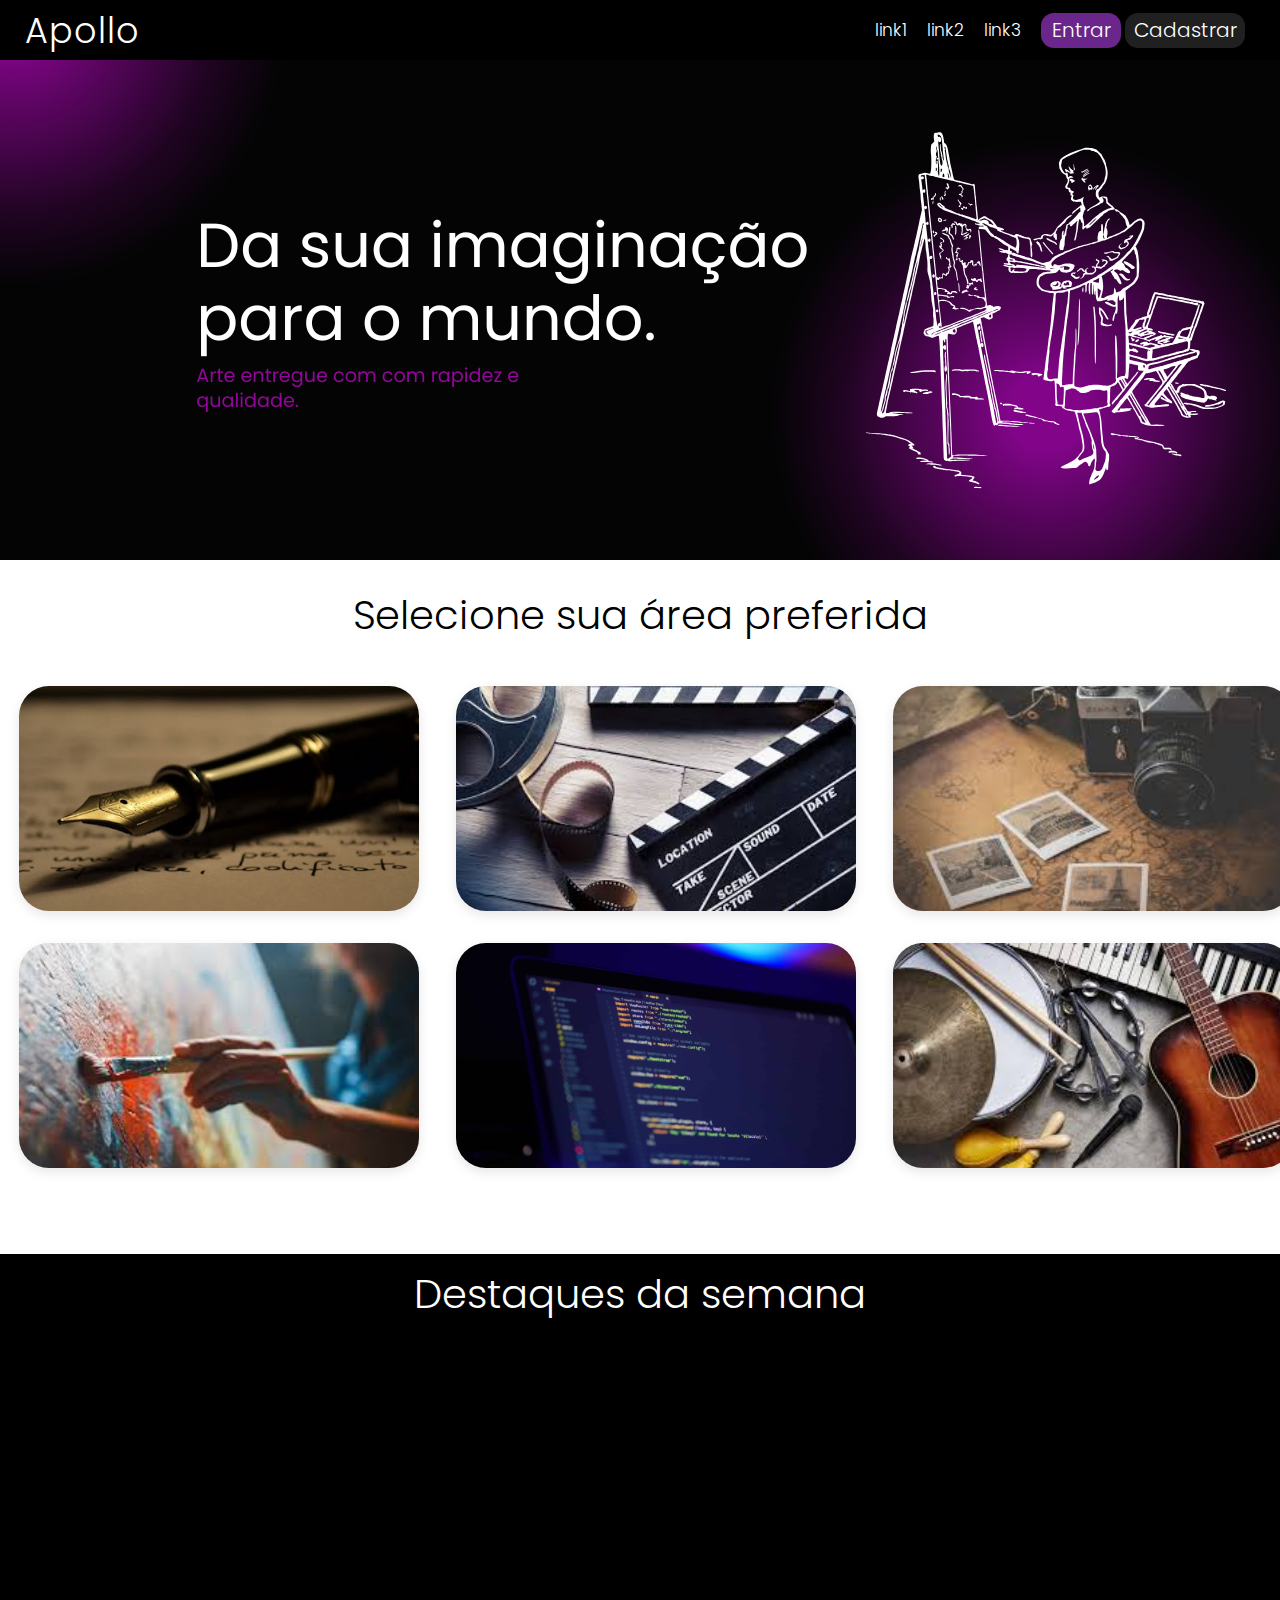
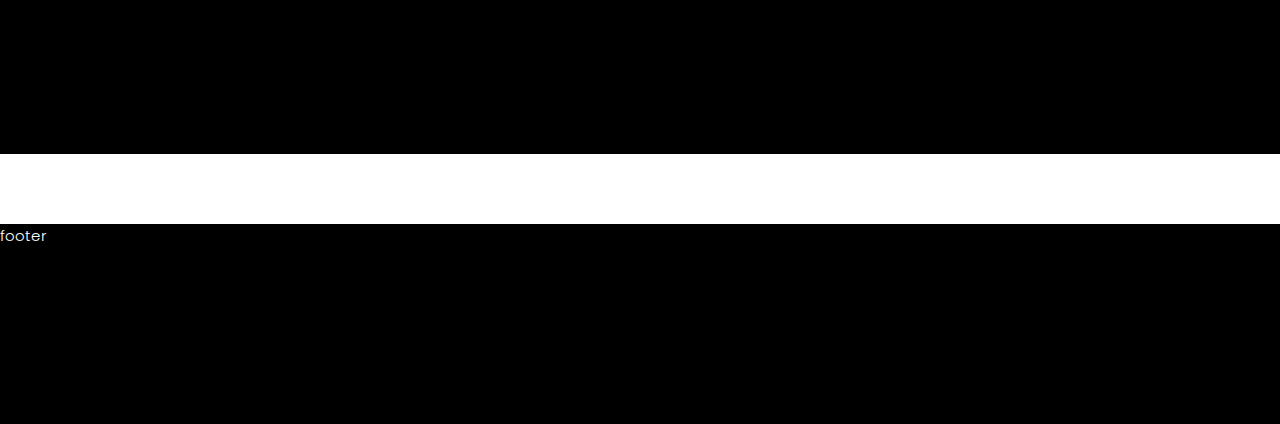
<file: index.html>
<!DOCTYPE html>
<html lang="en">
<head>
    <meta charset="UTF-8">
    <meta name="viewport" content="width=device-width, initial-scale=1.0">
    <title>Apollo</title>
    <link rel="stylesheet" href="style.css">
    <style>
        @import url('https://fonts.googleapis.com/css2?family=Poppins:ital,wght@0,100;0,200;0,300;0,400;0,500;0,600;0,700;0,800;0,900;1,100;1,200;1,300;1,400;1,500;1,600;1,700;1,800;1,900&display=swap');
    </style>


</head>
<body>
    <header>
        <nav>
            <a class="logo" href="">Apollo</a>
            <ul class="nav-bar">
                <li><a href="">link1</a></li>
                <li><a href="">link2</a></li>
                <li><a href="">link3</a></li>
                <div class="container">
                    <button class="entrar">Entrar</button>
                    <button class="cadastrar">Cadastrar</button>

                </div>
             
            </ul>
            
        </nav>
    </header>
    <div class="banner">

    </div>

    <h2>
        Selecione sua área preferida
    </h2>

    <div class="container2">
        <div class="box a"><p>Poesias</p></div>
        <div class="box b"><p>Cinema</p></div>
        <div class="box c"><p>Fotografia</p></div>
        <div class="box d"><p>Pintura</p></div>
        <div class="box e"><p>Jogos</p></div>
        <div class="box f"><p>Musica</p></div>

    </div>  

    <div class="container3">

        <h3>
            Destaques da semana
        </h3>

        <div>

        </div>

    </div>

        


    <footer>

        <p>footer</p>

    </footer>
</body>
</html>
</file>
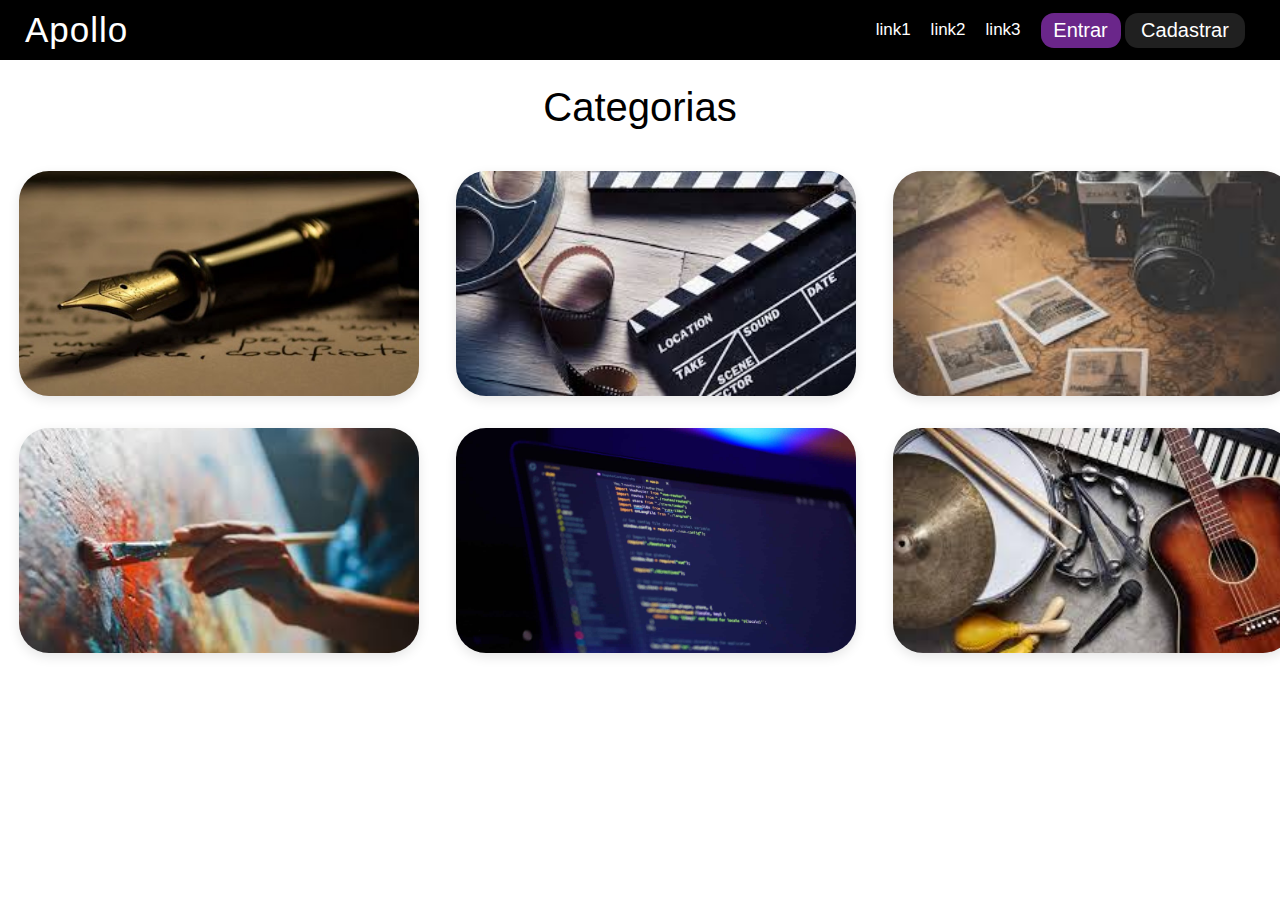
<file: categorias.html>
<!DOCTYPE html>
<html lang="en">
<head>
    <meta charset="UTF-8">
    <meta name="viewport" content="width=device-width, initial-scale=1.0">
    <title>Document</title>
    <link rel="stylesheet" href="style.css">
</head>
<body>
    <header>
        <nav>
            <a class="logo" href="index.html">Apollo</a>

            <div class="menu-mobile">

                <div class="linha1"></div>
                <div class="linha2"></div>
                <div class="linha3"></div>


            </div>


            <ul class="nav-bar">
                <li><a href="">link1</a></li>
                <li><a href="">link2</a></li>
                <li><a href="">link3</a></li>
                <div class="container-botoes">
                <button class="entrar">Entrar</button>
                <button class="cadastrar">Cadastrar</button>

                </div>
             
            </ul>
            
        </nav>
    </header>

    <main>
        <h2>
            Categorias
        </h2>
    
        <div class="container2">
            <div class="box a"><p>Poesias</p></div>
            <div class="box b"><p>Cinema</p></div>
            <div class="box c"><p>Fotografia</p></div>
            <div class="box d"><p>Desenho</p></div>
            <div class="box e"><p>Jogos</p></div>
            <div class="box f"><p>Musica</p></div>
    
        </div>  
    </main>

    
</body>
</html>
</file>
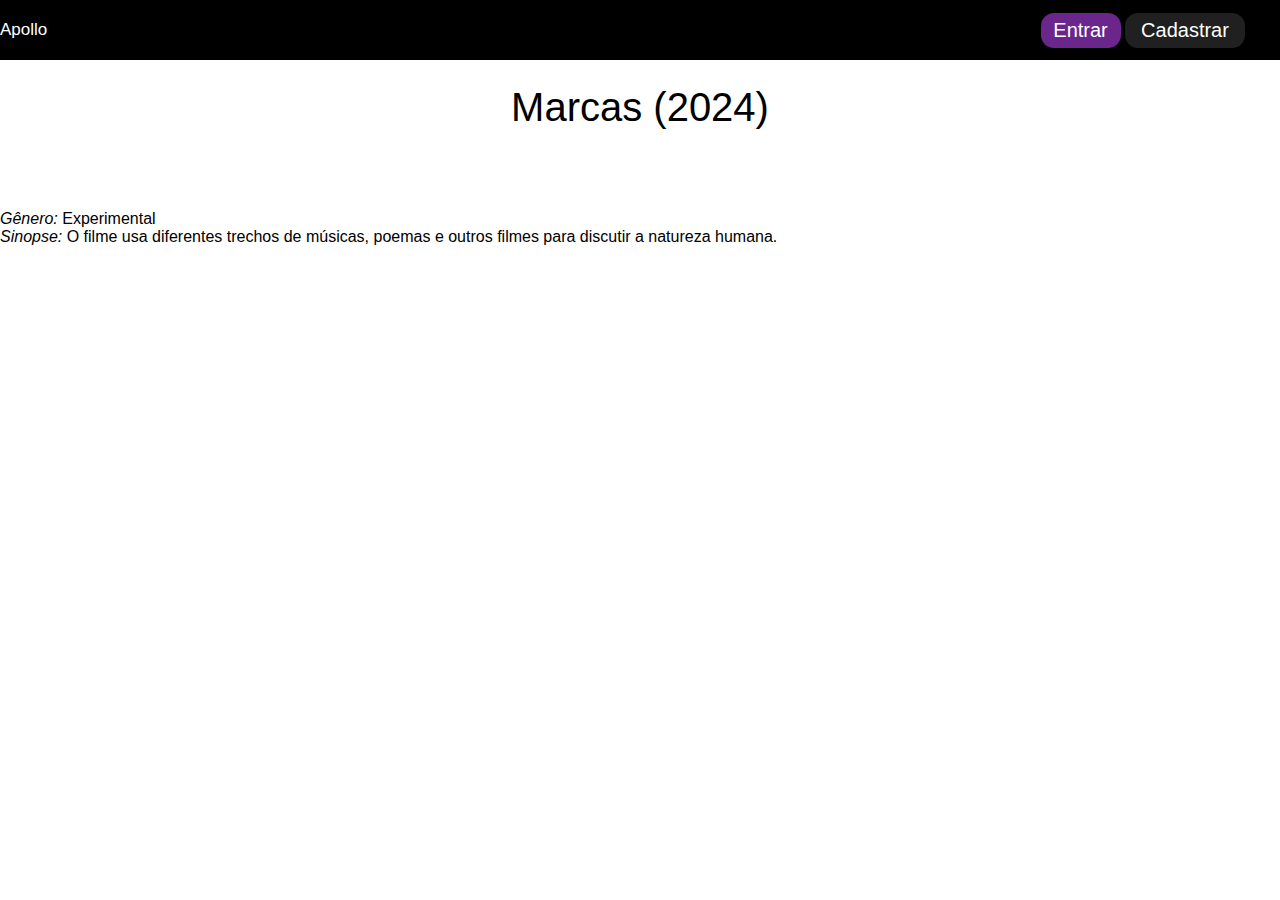
<file: obra.html>
<!DOCTYPE html>
<html lang="en">
<head>
    <meta charset="UTF-8">
    <meta name="viewport" content="width=device-width, initial-scale=1.0">
    <title>Document</title>
    <link rel="stylesheet" href="style.css">

    
</head>
<body >
    <header>
      <nav>
        <a id="logo" href="index.html">Apollo</a>

        <div class="menu-mobile">
          <div class="linha1"></div>
          <div class="linha2"></div>
          <div class="linha3"></div>
        </div>

        <ul class="nav-bar">
          
          <div class="container-botoes">
            <a href="login.html"><button class="entrar">Entrar</button></a>
            <button class="cadastrar">Cadastrar</button>
          </div>
        </ul>
      </nav>
    </header>
   

    <main class="obra">
        
        <div class="container5">

            <div class ="img-cont5">
                <div class="img-cont5a">

                </div>

                
            </div>

            <div class="texto-cont5">
                <h2>
                    Marcas (2024)
                </h2>
                <h3>
                  <i>Feito por</i> Gustavo Brito
                </h3>
                <p>

                <i>Gênero: </i>Experimental
                  
                </p>
                <p>
                   <i>Sinopse:</i> O filme usa diferentes trechos de músicas, poemas e outros filmes para discutir a natureza humana.
                </p>
            </div>

            

        </div>

        
    </main>









    
</body>
</html>
</file>
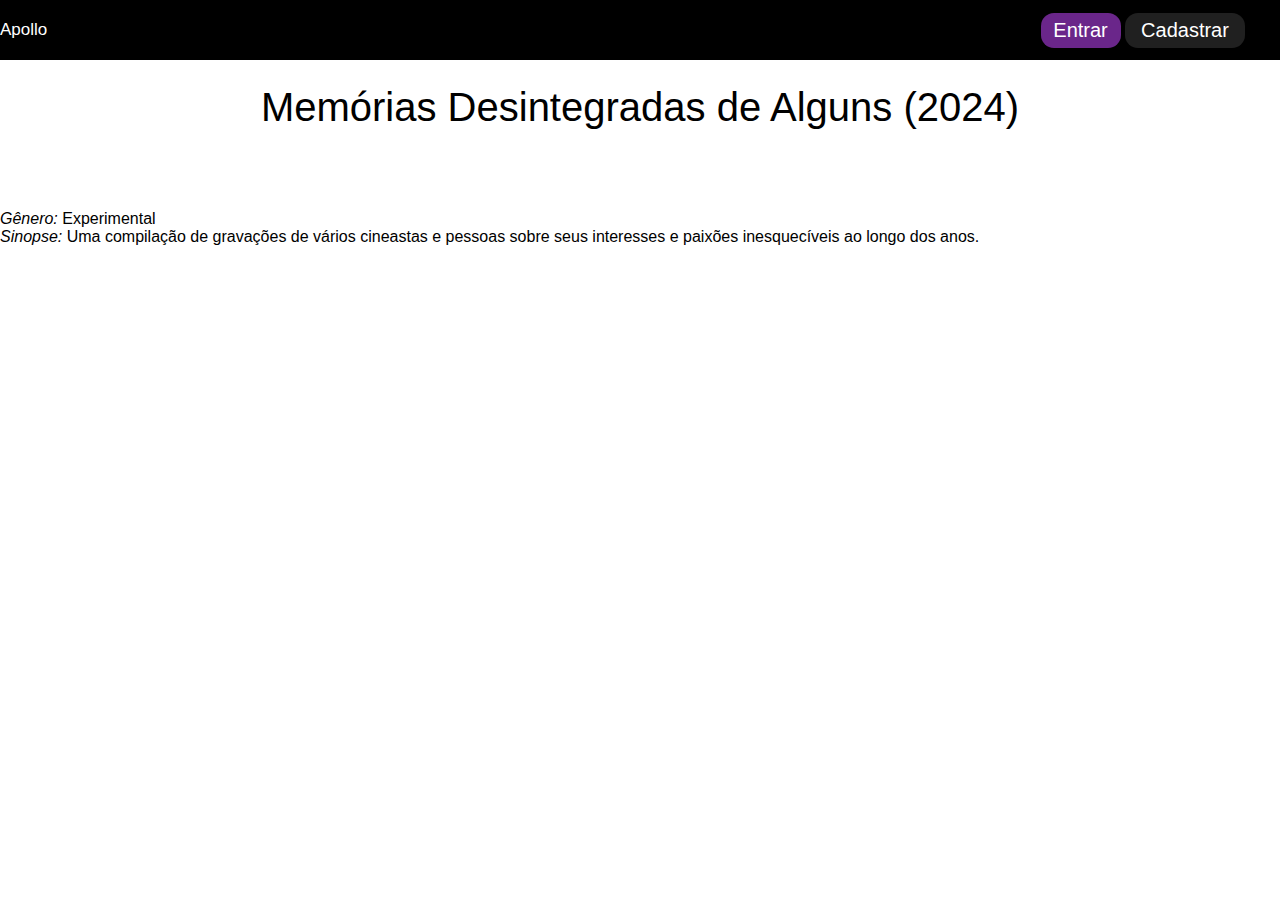
<file: obra2.html>
<!DOCTYPE html>
<html lang="en">
<head>
    <meta charset="UTF-8">
    <meta name="viewport" content="width=device-width, initial-scale=1.0">
    <title>Document</title>
    <link rel="stylesheet" href="style.css">

    
</head>
<body >
    <header>
      <nav>
        <a id="logo" href="index.html">Apollo</a>

        <div class="menu-mobile">
          <div class="linha1"></div>
          <div class="linha2"></div>
          <div class="linha3"></div>
        </div>

        <ul class="nav-bar">
          
          <div class="container-botoes">
            <a href="login.html"><button class="entrar">Entrar</button></a>
            <button class="cadastrar">Cadastrar</button>
          </div>
        </ul>
      </nav>
    </header>
   

    <main class="obra2">
        
        <div class="container17">

            <div class ="img-cont17">
                <div class="img-cont17a">

                </div>

                
            </div>

            <div class="texto-cont17">
                <h2>
                    Memórias Desintegradas de Alguns (2024)
                </h2>
                <h3>
                  <i>Feito por</i> Caio Omena
                </h3>
                <p>

                <i>Gênero: </i>Experimental
                  
                </p>
                <p>
                   <i>Sinopse:</i> Uma compilação de gravações de vários cineastas e pessoas sobre seus interesses e paixões inesquecíveis ao longo dos anos.
            </div>

            

        </div>

        
    </main>









    
</body>
</html>
</file>
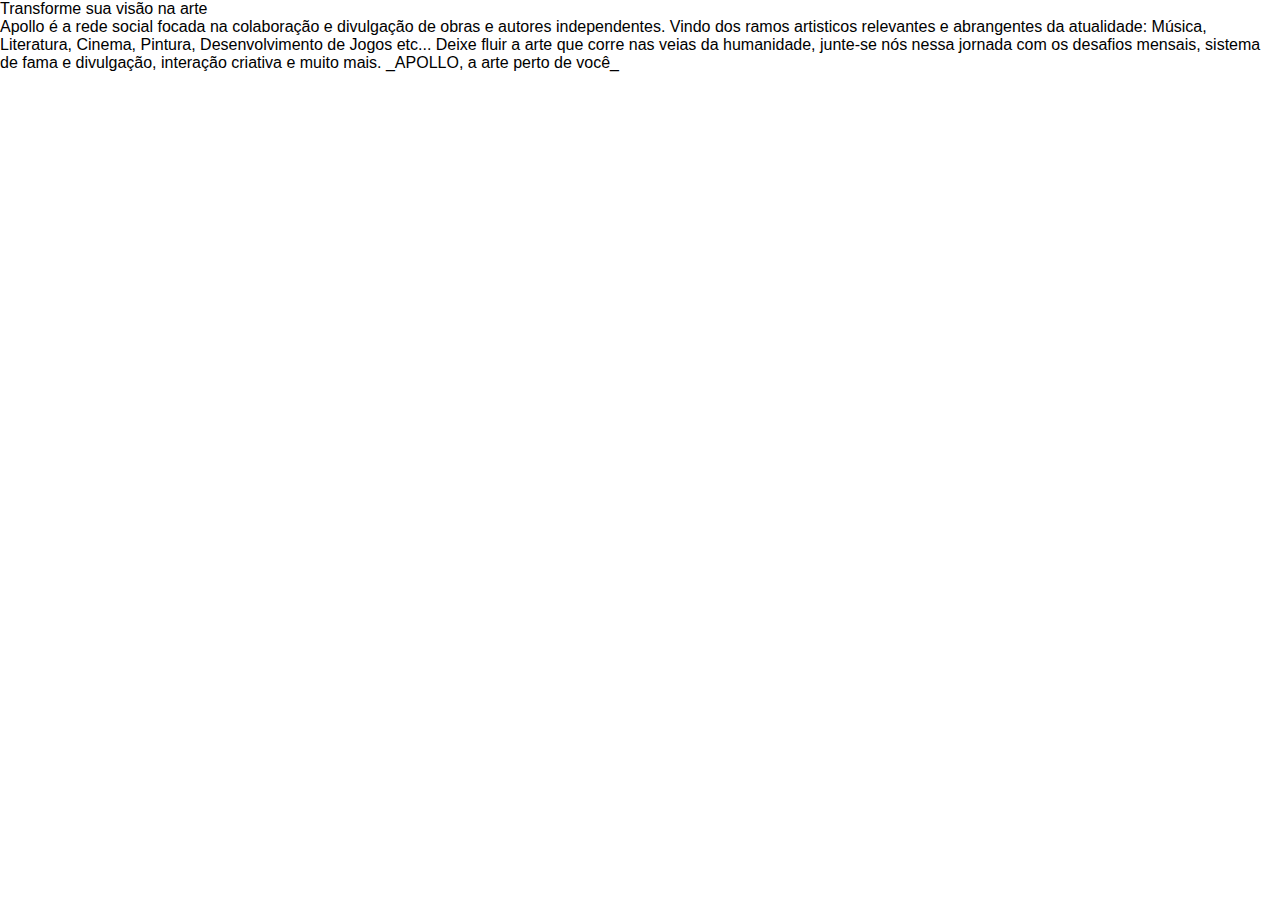
<file: texte.html>
<!DOCTYPE html>
<html lang="en">
<head>
    <meta charset="UTF-8">
    <meta name="viewport" content="width=device-width, initial-scale=1.0">
    <title>Document</title>
    <link rel="stylesheet" href="style.css">
</head>
<body>
    <div class="container6">
        <div class="img-cont6">
            
        </div>

        <div class="texto-cont6">

            <h4>
                Transforme sua visão na arte
            </h4>

            <p>
                Apollo é a rede social focada na colaboração e divulgação de obras e autores independentes. Vindo dos ramos artisticos relevantes e abrangentes da atualidade:  Música, Literatura, Cinema, Pintura, Desenvolvimento de Jogos etc...
                Deixe fluir a arte que corre nas veias da humanidade, junte-se nós nessa jornada com os desafios mensais, sistema de fama e divulgação, interação criativa e muito mais.
                _APOLLO, a arte perto de você_
            </p>
            
        </div>
    </div>
    
</body>
</html>
</file>
<file: style.css>
:root{
--confuso: url(img/images.jpg);

}
*{
    margin: 0;
    padding: 0;
    font-family: "Poppins", sans-serif;
    font-weight: 300;

}

ul{
    display: flex;
    flex-direction: row;
    list-style: none;
    align-items: center;
  


}
a{
    display: inline-block;
    color: white;
    text-decoration: none;
    font-size: 17px;
    transition: transform 0.2s, color 0.2s ease;


}
a:hover{
    color: rgb(106, 38, 138);
    


    transform: translateY(-2px);
    
}
.nav-bar{
    gap: 20px;
    margin-right: 35px;


}


nav{    
    width: 100%;

    display: flex;
    flex-direction: row;
    align-items: center;
    background-color: black;
    height: 60px;
    justify-content: space-between;

    

}

.logo{
    margin-left: 25px;
    font-size: 35px;
    letter-spacing: 1px;

    


}

.entrar{
    display: inline-flex;
    align-items: center;
    justify-content: center;   
    color: white;
    font-size: 20px;
    padding: 5px;
    background-color: rgb(106, 38, 138)     ;
    border: none;
    border-radius: 13px;
    width:80px;
    height: 35px    ;
    cursor: pointer;
    transition: background-color 0.2s, transform 0.2s;  
   

}
.entrar:hover {
    background-color: rgb(118, 66, 143);
    transform: translateY(-2px);    
}

.cadastrar{

    display: inline-flex;
    align-items: center;
    justify-content: center;  
    color: white;
    font-size: 20px;
    padding: 5px;
    background-color: rgb(32, 32, 32);
    border: none;
    border-radius: 13px;
    width:120px;
    height: 35px;
    cursor: pointer;
    transition: background-color 0.2s, transform 0.2s;
  

}

.cadastrar:hover{
    background-color: rgb(51, 51, 51);
    transform: translateY(-2px);
    
}

.banner{
    width: 100%;
    height: 500px;
    background-size: cover;
    background-image: url(img/creative\ art.png);

}

h2{
    font-size: 40px;
    display: flex;
    justify-content: center;
    margin: 25px;
}


:root {
    --gap: 2rem;
  }
  
  .container2 {
        display: flex;
        flex-wrap: wrap;
        justify-content: space-around;
        gap: var(--gap);
        max-width: 1400px;
        width: 100%;
        margin: auto;
        padding: 1rem;
  } 
  
  .box {
    cursor: pointer;
    position: relative;
    display: flex;
    align-items: center;
    flex: 1 1 calc(33.333% - var(--gap));
    box-shadow: 0 4px 12px rgba(0,0,0,0.1);
    justify-content: center;
    text-align: center;
    border-radius: 30px;
    background-color: aqua;
    padding: 40px;
    box-sizing: border-box;
    background-image: var(--confuso);
    background-size: cover;
    background-position: center;
    transition: transform 0.2s ease, opacity 0.3s ease;
    aspect-ratio: 16 / 9;
    max-width: 400px;
    height: auto; 
  }



  .box::after {
    border-radius: 30px;
    content: "";
    position: absolute;
    inset: 0;
    background-color: rgba(0, 0, 0, 0); /* começa transparente */
    transition: background-color 0.3s ease;
    z-index: 1;
  }

  .box:hover::after {

    background-color: rgba(0, 0, 0, 0.4); /* escurece ao passar o mouse */
  }

  
  .box:hover {
    transform: scale(1.03);
   
  }

  .box p{
    z-index: 2;
    color: white;
    font-size: 40px;
    opacity: 0;
    transition: opacity 0.3s;
  }
  .box:hover p{
    opacity: 1;

  }
  

  .box.a { --confuso: url('img/unnamed.jpg'); }
  .box.b { --confuso: url('img/images.jpg'); }
  .box.c { --confuso: url('img/images (1).jpg'); }
  .box.d { --confuso: url('img/images (2).jpg'); }
  .box.e { --confuso: url('img/linguagem-programacao-jogo.jpg'); }
  .box.f { --confuso: url('img/images (3).jpg'); }
  

@media (max-width: 1024px) {
    .box {
      flex: 1 1 calc(50% - var(--gap));
    }
  }
  
@media (max-width: 600px) {
    .box {
      flex: 1 1 100%;
      height: 180px;
      padding: 20px;
    }
  }
.container3{
    width: 100%;
    text-align: center;
    margin-top: 70px;

    height: 500px;
    background-color: black;
}
h3{
    padding-top: 10px;
    font-size: 40px;
    color: white;
}
footer{
    margin-top: 70px;
    color: white;
    background-color: black;
    height: 200px;
    font-size: 15px;
}
</file>
